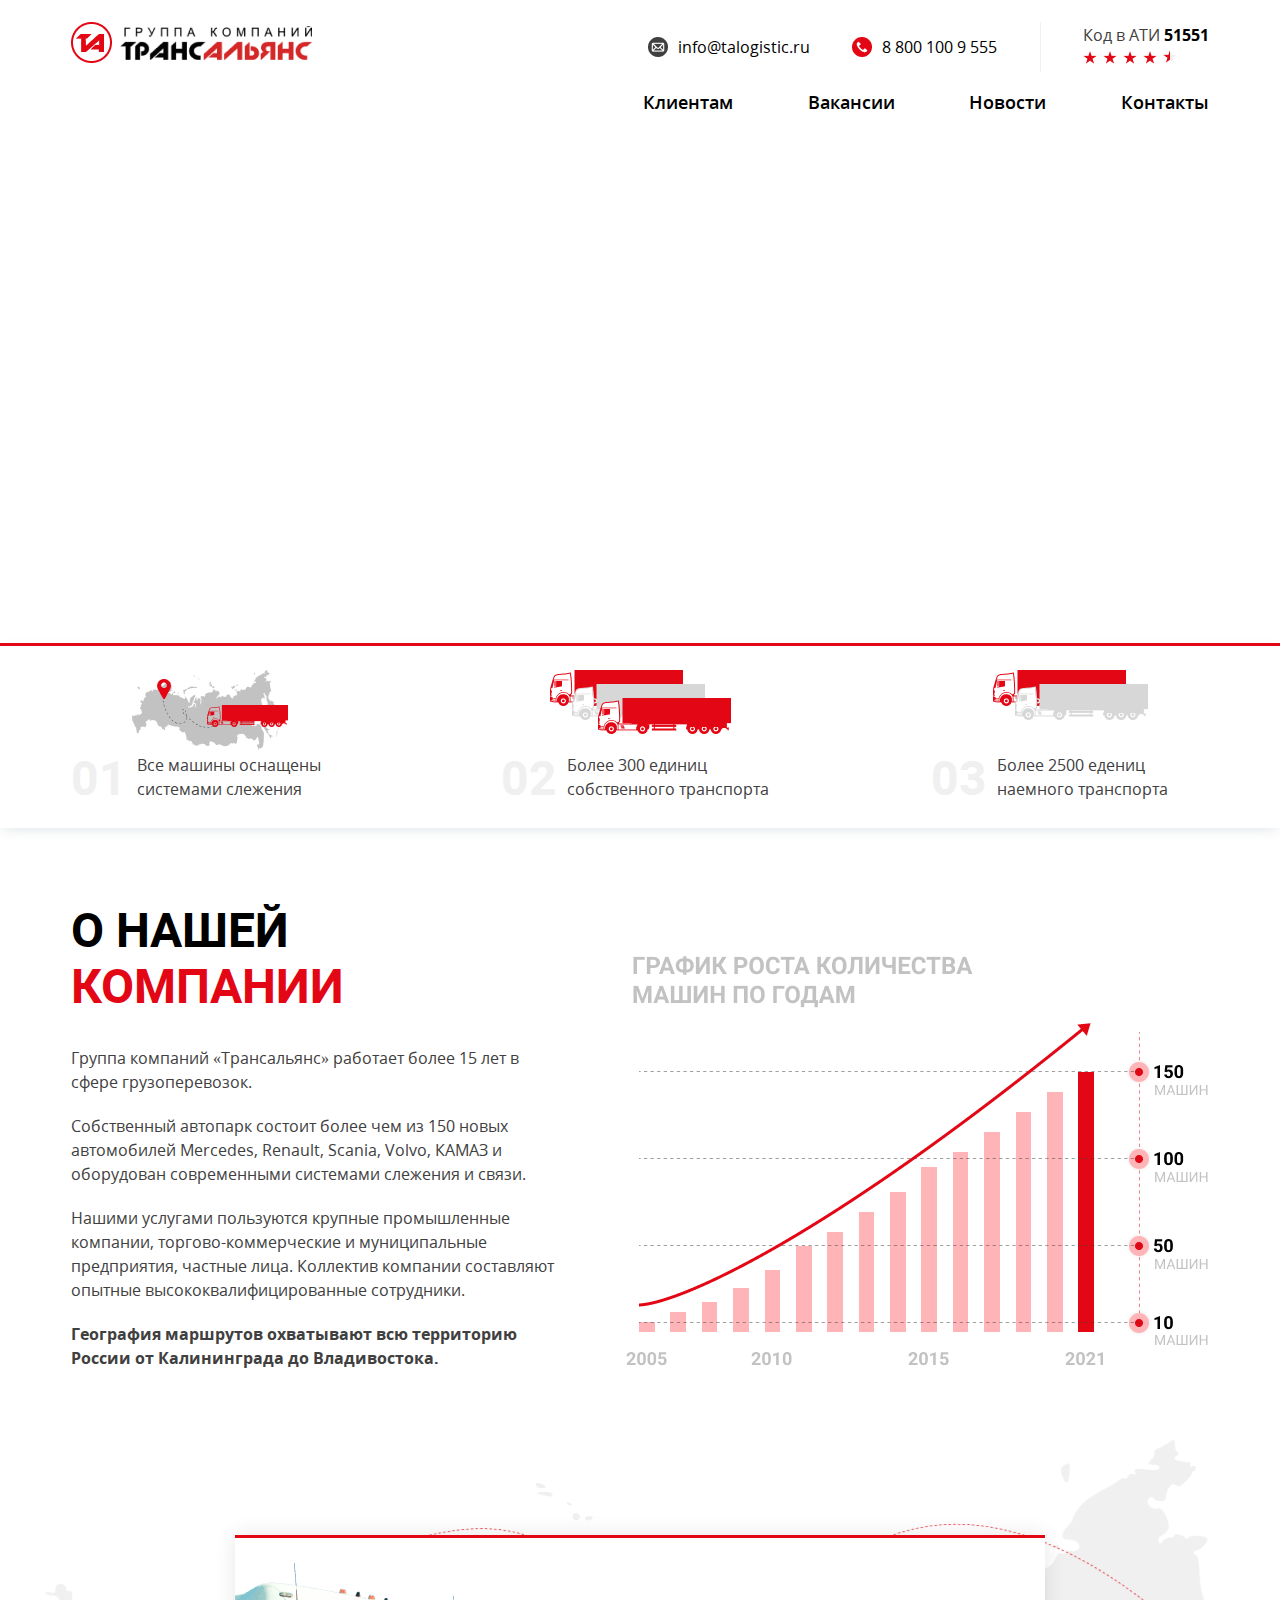
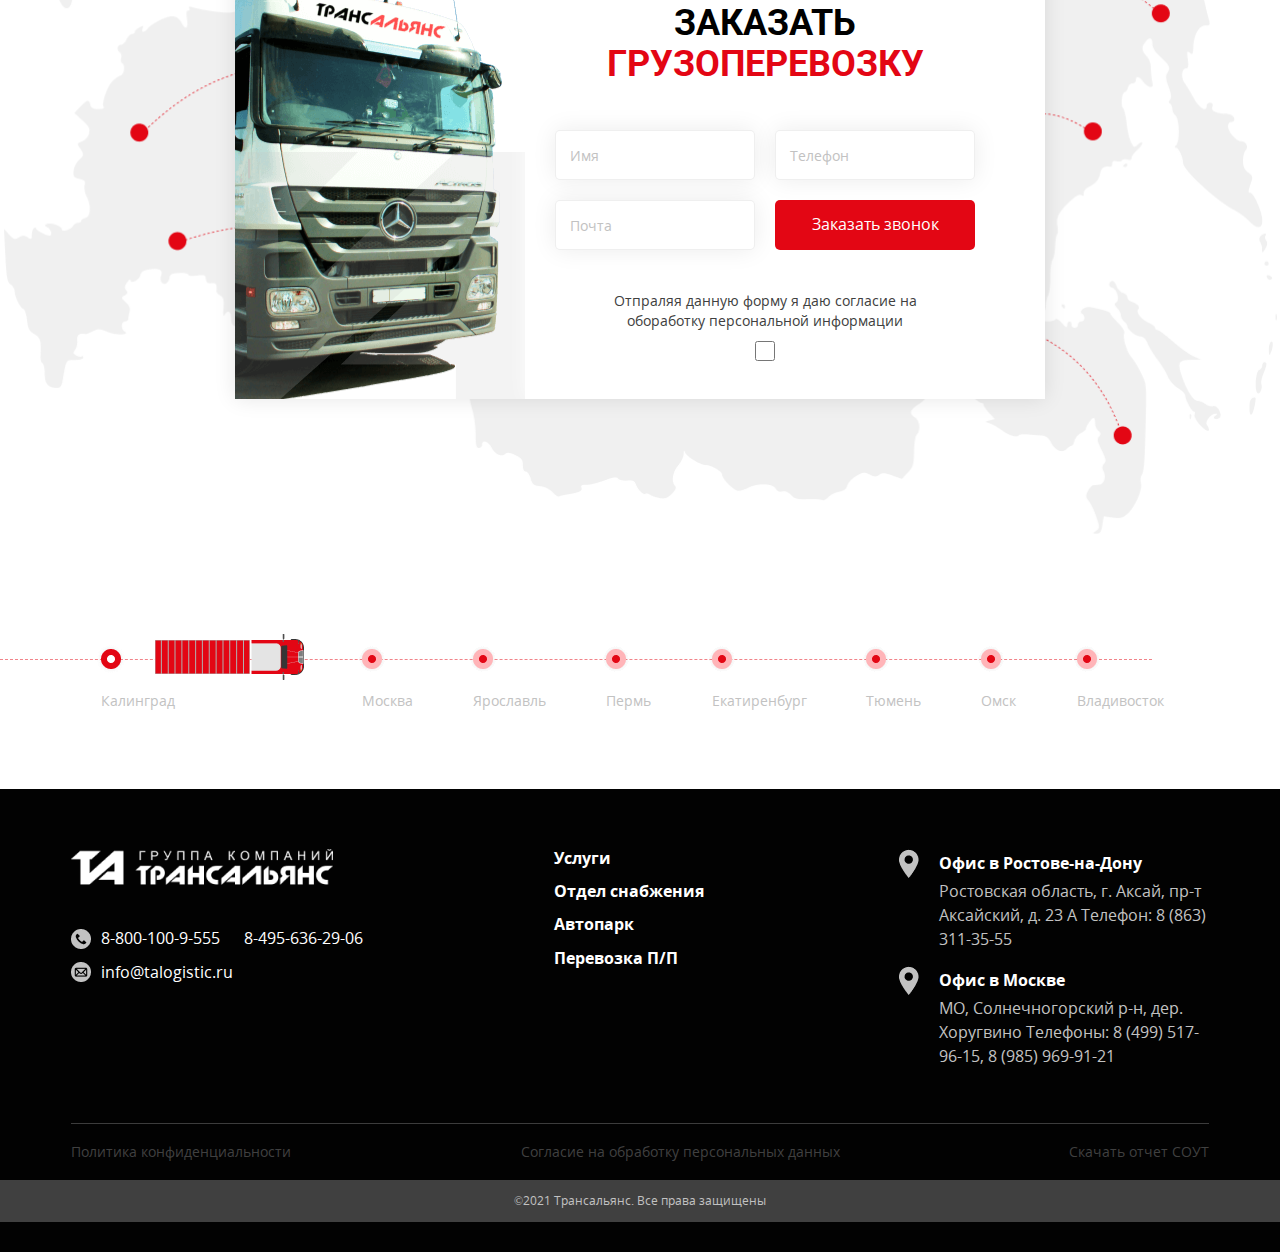
<file: index.html>
<!DOCTYPE html>
<html lang="ru">

<head>
    <meta charset="UTF-8">
    <meta http-equiv="X-UA-Compatible" content="IE=edge">
    <meta name="viewport" content="width=device-width, initial-scale=1.0">
    <link rel="stylesheet" href="./index.css">
    <title>Document</title>
</head>

<body>
    <div class="root">
<!-- /* !!!!!!!!!!!!!!!!!!!!!!!!!!!!!!!!!!!!!!!!!!!!!!!!!!!!!!   Header  !!!!!!!!!!!!!!!!!!!!!!!!!!!!!!!!!!!!!!!!!!!!!!!!!!!!!! */ -->
        <header class="header">
            <div class="wrapper">
            <div class="header__blocks">
                <div class="header__block-left">

                    <div class="header__icon-menu-mobile">
                        <div class="header__icon-menu-mobile-element"></div>
                        <div class="header__icon-menu-mobile-element"></div>
                        <div class="header__icon-menu-mobile-element"></div>
                    </div> 
                    <img src="./images/logo-talogistic.png" alt="Логотип компании" class="logo header__logo">
                </div>
                    <div class="header__block-right">
                <div class="header__contacts">
                        <p class="header__contact-box">
                        <img src="./images/icon-mail.png" alt="Иконка почты" class="header__contact-icon">
                        <a class="header__contact-link" href="mailto:info@talogistic.ru">info@talogistic.ru</a>
                    </p>
                    <p class="header__contact-box">
                        <img src="./images/icon-phone.png" alt="Иконка номера" class="header__contact-icon">
                        <a class="header__contact-link" href="tel:8 800 100 9 555">8 800 100 9 555</a>
                    </p>
                        <div class="header__contacts-fence"></div>
                        <a href="https://ati.su/firms/51551/info" class="header__ati-link">
                            <div class="header__ati">
                                <p class="header__ati-text">Код в АТИ <span class="header__ati-text_number">51551</span></p>
                                <div class="header__ati-stars">
                                    <img src="./images/Star.png" alt="Звезда рейтинга" class="header__ati-star">
                                    <img src="./images/Star.png" alt="Звезда рейтинга" class="header__ati-star">
                                    <img src="./images/Star.png" alt="Звезда рейтинга" class="header__ati-star">
                                    <img src="./images/Star.png" alt="Звезда рейтинга" class="header__ati-star">
                                    <img src="./images/Substar.png" alt="Звезда рейтинга" class="header__ati-star">
                                </div>
                            </div>
                        </a>
                </div>
            
                <nav class="header__nav">
                    <ul class="header__nav-list">
                        <li class="header__nav-item"><a href="./pages/clients.html" class="header__nav-link">Клиентам</a></li>
                    <li class="header__nav-item"><a href="./pages/career.html" class="header__nav-link">Вакансии</a></li>
                    <li class="header__nav-item"><a href="./pages/page-vacancy.html" class="header__nav-link">Новости</a></li>
                    <li class="header__nav-item"><a href="./pages/contacts.html" class="header__nav-link">Контакты</a></li>
                    </ul>
                </nav>
            </div>
            </div>
        </div>
        </header>

<!-- /* !!!!!!!!!!!!!!!!!!!!!!!!!!!!!!!!!!!!!!!!!!!!!!!!!!!!!!   Header END  !!!!!!!!!!!!!!!!!!!!!!!!!!!!!!!!!!!!!!!!!!!!!!!!!!!!!! */

/* 
- 
-
-
-
-
-
-
-
-
-
-
-
-
-
-
-
-
-
-
-
*/ -->


        <main class="main">
<!-- /* !!!!!!!!!!!!!!!!!!!!!!!!!!!!!!!!!!!!!!!!!!!!!!!!!!!!!!   Section-cars  !!!!!!!!!!!!!!!!!!!!!!!!!!!!!!!!!!!!!!!!!!!!!!!!!!!!!! */ -->
            <section class="section-cars">
                    <div class="wrapper">
                    <div class="s-cars__blocks">
                        <div class="s-cars__block">
                            <img src="./images/photo-cars-one.png" alt="Иконка карточки" class="s-cars__block-img">
                            <div class="s-cars__container">
                                <p class="s-cars__item">01</p>
                                <p class="s-cars__item-description">Все машины оснащены системами слежения</p>
                            </div>
                        </div>
                        <div class="s-cars__block">
                            <img src="./images/photo-cars-two.png" alt="Иконка карточки" class="s-cars__block-img">
                            <div class="s-cars__container">
                                <p class="s-cars__item">02</p>
                                <p class="s-cars__item-description">Более 300 единиц собственного транспорта</p>
                            </div>
                        </div>
                        <div class="s-cars__block">
                            <img src="./images/photo-cars-three.png" alt="Иконка карточки" class="s-cars__block-img">
                            <div class="s-cars__container">
                                <p class="s-cars__item">03</p>
                                <p class="s-cars__item-description">Более 2500 едениц наемного транспорта</p>
                            </div>
                        </div>
                    </div>
                </div>
            </section>

<!-- /* !!!!!!!!!!!!!!!!!!!!!!!!!!!!!!!!!!!!!!!!!!!!!!!!!!!!!!   Section-cars END  !!!!!!!!!!!!!!!!!!!!!!!!!!!!!!!!!!!!!!!!!!!!!!!!!!!!!! */

/* 
- 
-
-
-
-
-
-
-
-
-
-
-
-
-
-
-
-
-
-
-
*/ -->

<!-- /* !!!!!!!!!!!!!!!!!!!!!!!!!!!!!!!!!!!!!!!!!!!!!!!!!!!!!!   Section-Company  !!!!!!!!!!!!!!!!!!!!!!!!!!!!!!!!!!!!!!!!!!!!!!!!!!!!!! */ -->
            <section class="section-company">
                <div class="wrapper">
                <div class="s-c__blocks">
                    <div class="s-c__block">
                        <h2 class="s-c__title">о нашей <span class="s-c__title-span">компании</span></h2>
                        <div class="s-c__element">
                        <p class="s-c__description">Группа компаний «Трансальянс» работает более 15 лет в сфере грузоперевозок.</p>
                        <p class="s-c__description">Собственный автопарк состоит более чем из 150 новых автомобилей Mercedes, Renault, Scania, Volvo, КАМАЗ и оборудован современными системами слежения и связи.</p>
                        <p class="s-c__description">Нашими услугами пользуются крупные промышленные компании, торгово-коммерческие и муниципальные предприятия, частные лица. Коллектив компании составляют опытные высококвалифицированные сотрудники. </p>
                        <p class="s-c__description">География маршрутов охватывают всю территорию России от Калининграда до Владивостока.</p>
                        </div>
                    </div>
                    <img src="./images/graph-company.png" alt="" class="s-c__img-graph">
                </div>
            </div>
            </section>
<!-- /* !!!!!!!!!!!!!!!!!!!!!!!!!!!!!!!!!!!!!!!!!!!!!!!!!!!!!!   Section-Company END  !!!!!!!!!!!!!!!!!!!!!!!!!!!!!!!!!!!!!!!!!!!!!!!!!!!!!! */

/* 
- 
-
-
-
-
-
-
-
-
-
-
-
-
-
-
-
-
-
-
-
*/ -->

<!-- /* !!!!!!!!!!!!!!!!!!!!!!!!!!!!!!!!!!!!!!!!!!!!!!!!!!!!!!   Section-Form  !!!!!!!!!!!!!!!!!!!!!!!!!!!!!!!!!!!!!!!!!!!!!!!!!!!!!! */ -->

            <section class="section-form">
                <div class="wrapper">
                    <div class="s-f__blocks">
                        <div class="s-f__block">
                            <p class="s-f__title">заказать<br><span class="company__title-span">грузоперевозку</span></p>
                            <form class="s-f__form">
                                <div class="s-f__form-container">
                                    <p class="s-f__form-input-box">
                                        <input name="text" required type="text" autocomplete="off" placeholder=" " pattern="^[А-ЯЁ][а-яё]+(-[А-ЯЁ][а-яё]+)*$" class="s-f__form-input">
                                        <label class="s-f__form-label" for="text">Имя</label>
                                    </p>
                                    <p class="s-f__form-input-box">
                                        <input name="tel" pattern="^(8|\+7)((((\(\d{3}\))|(\s?\d{3}))[\s\-]?\d{3}-\d{2}-\d{2})|\d{10})$" autocomplete="off" required type="tel" placeholder=" " class="s-f__form-input">
                                        <label class="s-f__form-label" for="tel">Телефон</label>
                                    </p>
                                    <p class="s-f__form-input-box">
                                        <input name="email" pattern="^([\w\-\.]+)@(\w+([\-\.]\w+)?)\.([a-zA-Z]{2,5})$" type="email" autocomplete="off" required placeholder=" " class="s-f__form-input">
                                        <label class="s-f__form-label" for="email">Почта</label>
                                    </p>
                                    <button type="submit" class="s-f__form-button">Заказать звонок</button>
                                </div>
                                <div class="s-f__form-approval-container">
                                    <p class="s-f__form-approval">Отпраляя данную форму я даю согласие на обоработку персональной информации</p>
                                    <input required class="s-f__form-approval-checkbox" type="checkbox">
                                </div>
                            </form>
                        </div>
                    </div>
            </div>
            </section>
<!-- /* !!!!!!!!!!!!!!!!!!!!!!!!!!!!!!!!!!!!!!!!!!!!!!!!!!!!!!   Section-Form END  !!!!!!!!!!!!!!!!!!!!!!!!!!!!!!!!!!!!!!!!!!!!!!!!!!!!!! */

/* 
- 
-
-
-
-
-
-
-
-
-
-
-
-
-
-
-
-
-
-
-
*/ -->

<!-- /* !!!!!!!!!!!!!!!!!!!!!!!!!!!!!!!!!!!!!!!!!!!!!!!!!!!!!!   Section-Roadmap  !!!!!!!!!!!!!!!!!!!!!!!!!!!!!!!!!!!!!!!!!!!!!!!!!!!!!! */ -->
            <section class="section-roadmap">
                <div class="wrapper">
                <div class="s-r__blocks">
                    <div class="s-r__block">
                        <img src="./images/point-car-one.png" alt="" class="s-r__point">
                        <img src="./images/point-car-two.png" alt="" class="s-r__point">
                        <img src="./images/point-car-two.png" alt="" class="s-r__point">
                        <img src="./images/point-car-two.png" alt="" class="s-r__point">
                        <img src="./images/point-car-two.png" alt="" class="s-r__point">
                        <img src="./images/point-car-two.png" alt="" class="s-r__point">
                        <img src="./images/point-car-two.png" alt="" class="s-r__point">
                        <img src="./images/point-car-two.png" alt="" class="s-r__point">
                        <p class="s-r__point-name">Калинград</p>
                        <p class="s-r__point-name">Москва</p>
                        <p class="s-r__point-name s-r__point-name_disabled">Ярославль</p>
                        <p class="s-r__point-name s-r__point-name_disabled">Пермь</p>
                        <p class="s-r__point-name s-r__point-name_disabled">Екатиренбург</p>
                        <p class="s-r__point-name s-r__point-name_dis">Тюмень</p>
                        <p class="s-r__point-name s-r__point-name_dis">Омск</p>
                        <p class="s-r__point-name">Владивосток</p>
                    </div>
                </div>
            </div>
            </section>


            <!-- /* !!!!!!!!!!!!!!!!!!!!!!!!!!!!!!!!!!!!!!!!!!!!!!!!!!!!!!   Section-Roadmap END  !!!!!!!!!!!!!!!!!!!!!!!!!!!!!!!!!!!!!!!!!!!!!!!!!!!!!! */

/* 
- 
-
-
-
-
-
-
-
-
-
-
-
-
-
-
-
-
-
-
-
*/ -->
        </main>

<!-- /* !!!!!!!!!!!!!!!!!!!!!!!!!!!!!!!!!!!!!!!!!!!!!!!!!!!!!!   Footer  !!!!!!!!!!!!!!!!!!!!!!!!!!!!!!!!!!!!!!!!!!!!!!!!!!!!!! */ -->
        <footer class="footer">
            <div class="wrapper">
            <div class="footer__blocks">  
                <div class="footer__block">
                    <div class="footer__set">
                    <div class="footer__container">
                        <div class="footer__box-logo">
                            <img src="./images/logo-white.png" alt="Логотип компании" class="footer__logo">
                        </div>
                        <div class="footer__box-contacts">
                            <p class="footer__contact"> 
                                <img src="./images/icon-phone-footer.png" alt="Логотип компании" class="footer__icon">
                                <span class="footer__contact-span-box">
                                <a class="footer__contact-link" href="tel:8 800 100 9 555">8-800-100-9-555</a>
                                <a class="footer__contact-link" href="tel:8 495 636 2 906">8-495-636-29-06</a>
                            </span>
                            </p>
                            <p class="footer__contact"> 
                            <img src="./images/icon-mail-footer.png" alt="Логотип компании" class="footer__icon">
                            <a class="footer__contact-link" href="mailto:info@talogistic.ru">info@talogistic.ru</a>
                        </p>
                        </div>
                    </div>
                    <div class="footer__container">
                        <a href="" class="footer__main__nav-link">Услуги</a>
                        <a href="" class="footer__main__nav-link">Отдел снабжения</a>
                        <a href="" class="footer__main__nav-link">Автопарк</a>
                        <a href="" class="footer__main__nav-link">Перевозка П/П</a>
                    </div>
                
                    </div>
                    <div class="footer__container footer__container-geo">

                    <div class="footer__box">
                        <div class="footer__pack">
                        <img src="./images/icon-geo.png" alt="Логотип компании" class="footer__icon-geo">
                            <p class="footer__geo-title">Офис в Ростове-на-Дону</p>
                        </div>
                            <p class="footer__geo-text">Ростовская область, г. Аксай, пр-т Аксайский, д. 23 А Телефон: 8 (863) 311-35-55</p>
                        
                    </div>
                    <div class="footer__box">
                        <div class="footer__pack">
                        <img src="./images/icon-geo.png" alt="Логотип компании" class="footer__icon-geo">
                            <p class="footer__geo-title">Офис в Москве</p>
                        </div>
                            <p class="footer__geo-text">МО, Солнечногорский р-н, дер. Хоругвино Телефоны: 8 (499) 517-96-15, 8 (985) 969-91-21</p>
                        
                    </div>
                </div>
                </div>
                <div class="footer__block">
                        <a href="" class="footer__link-policy">Политика конфиденциальности</a>
                        <a href="" class="footer__link-policy">Согласие на обработку персональных данных</a>
                        <a href="" class="footer__link-policy">Скачать отчет СОУТ</a>
                </div>
            </div>
        </div>
        <div class="footer__blocks">  
                <div class="footer__block-copyright">
                    <p class="footer__copyright">&copy;2021 Трансальянс. Все права защищены</p>
                </div>
            </div>
        </footer>
<!-- /* !!!!!!!!!!!!!!!!!!!!!!!!!!!!!!!!!!!!!!!!!!!!!!!!!!!!!!   Footer END  !!!!!!!!!!!!!!!!!!!!!!!!!!!!!!!!!!!!!!!!!!!!!!!!!!!!!! */

/* 
- 
-
-
-
-
-
-
-
-
-
-
-
-
-
-
-
-
-
-
-
*/ -->























        <section class="menu">
            <div class="menu__container">
            <img class="menu__close" src="./images/cancel.png" alt="Закрыть">
        </div>

        <nav class="menu__nav">
<ul class="menu__list">
    <li class="menu__item"> <a href="" class="menu__link">Клиентам</a> </li>
    <li class="menu__item"> <a href="" class="menu__link">Вакансии</a> </li>
    <li class="menu__item"> <a href="" class="menu__link">Новости</a> </li>
    <li class="menu__item"> <a href="" class="menu__link">Контакты</a> </li>
    <li class="menu__item"> <a href="" class="menu__link">Автопарк</a> </li>
    <li class="menu__item"> <a href="" class="menu__link">Услуги</a> </li>
    <li class="menu__item"> <a href="" class="menu__link">Перевозка П/П</a> </li>
    <li class="menu__item"> <a href="" class="menu__link">Отдел снабжения</a> </li>
</ul>
        </nav>
        </section>
        

    </div>
    <script src="./index.js"></script>
</body>

</html>
</file>
<file: index.css>
/* !!!!!!!!!!!!!!!!!!!!!!!!!!!!!!!!!!!!!!!!!!!!!!!!!!!!!!   NORMALIZE   !!!!!!!!!!!!!!!!!!!!!!!!!!!!!!!!!!!!!!!!!!!!!!!!!!!!!! */

html {
    line-height: 1.15;
    -webkit-text-size-adjust: 100%;

}

body {
    margin: 0;
}

main {
    display: block;
}

h1 {
    font-size: 2em;
    margin: 0.67em 0;
}

hr {
    box-sizing: content-box;
    height: 0;
    overflow: visible;
}

pre {
    font-family: monospace, monospace;
    font-size: 1em;
}

a {
    background-color: transparent;
}

abbr[title] {
    border-bottom: none;
    text-decoration: underline;
    text-decoration: underline dotted;
}

b,
strong {
    font-weight: bolder;
}

code,
kbd,
samp {
    font-family: monospace, monospace;

    font-size: 1em;

}

small {
    font-size: 80%;
}

sub,
sup {
    font-size: 75%;
    line-height: 0;
    position: relative;
    vertical-align: baseline;
}

sub {
    bottom: -0.25em;
}

sup {
    top: -0.5em;
}

img {
    border-style: none;
}

button,
input,
optgroup,
select,
textarea {
    font-family: inherit;
    font-size: 100%;
    line-height: 1.15;
    margin: 0;
}

button,
input {
    overflow: visible;
}

button,
select {
    text-transform: none;
}

button,
[type="button"],
[type="reset"],
[type="submit"] {
    -webkit-appearance: button;
}

button::-moz-focus-inner,
[type="button"]::-moz-focus-inner,
[type="reset"]::-moz-focus-inner,
[type="submit"]::-moz-focus-inner {
    border-style: none;
    padding: 0;
}

button:-moz-focusring,
[type="button"]:-moz-focusring,
[type="reset"]:-moz-focusring,
[type="submit"]:-moz-focusring {
    outline: 1px dotted ButtonText;
}

fieldset {
    padding: 0.35em 0.75em 0.625em;
}

legend {
    box-sizing: border-box;
    color: inherit;
    display: table;
    max-width: 100%;
    padding: 0;
    white-space: normal;
}

progress {
    vertical-align: baseline;
}

textarea {
    overflow: auto;
}

[type="checkbox"],
[type="radio"] {
    box-sizing: border-box;
    padding: 0;
}


[type="number"]::-webkit-inner-spin-button,
[type="number"]::-webkit-outer-spin-button {
    height: auto;
}


[type="search"] {
    -webkit-appearance: textfield;
    outline-offset: -2px;
}


[type="search"]::-webkit-search-decoration {
    -webkit-appearance: none;
}


 ::-webkit-file-upload-button {
    -webkit-appearance: button;
    font: inherit;
}


details {
    display: block;
}

summary {
    display: list-item;
}

template {
    display: none;
}


[hidden] {
    display: none;
}

/* !!!!!!!!!!!!!!!!!!!!!!!!!!!!!!!!!!!!!!!!!!!!!!!!!!!!!!   NORMALIZE END  !!!!!!!!!!!!!!!!!!!!!!!!!!!!!!!!!!!!!!!!!!!!!!!!!!!!!! */

/* 
- 
-
-
-
-
-
-
-
-
-
-
-
-
-
-
-
-
-
-
-
*/

/* !!!!!!!!!!!!!!!!!!!!!!!!!!!!!!!!!!!!!!!!!!!!!!!!!!!!!!   Стили по умолчанию для всех  !!!!!!!!!!!!!!!!!!!!!!!!!!!!!!!!!!!!!!!!!!!!!!!!!!!!!! */

* {
    padding: 0;
    margin: 0;
    outline: none;
    box-sizing: border-box;
    list-style: none;
    text-decoration: none;
    color: #000;
    object-fit: contain;
}


/* *:not(html, head, body, .root, a, p, h1, h2, h3, h4, h5, h6, span) {
    display: flex;
} */




/* !!!!!!!!!!!!!!!!!!!!!!!!!!!!!!!!!!!!!!!!!!!!!!!!!!!!!!   Стили по умолчанию для всех END  !!!!!!!!!!!!!!!!!!!!!!!!!!!!!!!!!!!!!!!!!!!!!!!!!!!!!! */

/* 
- 
-
-
-
-
-
-
-
-
-
-
-
-
-
-
-
-
-
-
-
*/


/* !!!!!!!!!!!!!!!!!!!!!!!!!!!!!!!!!!!!!!!!!!!!!!!!!!!!!!   FONTS   !!!!!!!!!!!!!!!!!!!!!!!!!!!!!!!!!!!!!!!!!!!!!!!!!!!!!! */

@font-face {
    font-family: 'Open Sans Regular';
    src: local('Open Sans'), local('OpenSans'), url('./fonts/opensans/opensans.woff2') format('woff2'), url('./fonts/opensans/opensans.woff') format('woff'), url('./fonts/opensans/opensans.ttf') format('truetype');
    font-weight: 400;
    font-style: normal;
}

@font-face {
    font-family: 'Open Sans Semibold';
    src: local('Open Sans Semibold'), local('OpenSans-Semibold'), url('./fonts/opensans/opensanssemibold.woff2') format('woff2'), url('./fonts/opensans/opensanssemibold.woff') format('woff'), url('./fonts/opensans/opensanssemibold.ttf') format('truetype');
    font-weight: 600;
    font-style: normal;
}

@font-face {
    font-family: 'Open Sans Bold';
    src: local('Open Sans Bold'), local('OpenSans-Bold'), url('./fonts/opensans/opensansbold.woff2') format('woff2'), url('./fonts/opensans/opensansbold.woff') format('woff'), url('./fonts/opensans/opensansbold.ttf') format('truetype');
    font-weight: 700;
    font-style: normal;
}

@font-face {
    font-family: 'Roboto Regular';
    src: local('Roboto'), local('Roboto-Regular'), url('./fonts/roboto/Roboto.woff2') format('woff2'), url('./fonts/roboto/Roboto.woff') format('woff'), url('./fonts/roboto/Roboto.ttf') format('truetype');
    font-weight: 400;
    font-style: normal;
}

@font-face {
    font-family: 'Roboto Bold';
    src: local('Roboto Bold'), local('Roboto-Bold'), url('./fonts/roboto/Robotobold.woff2') format('woff2'), url('./fonts/roboto/Robotobold.woff') format('woff'), url('./fonts/roboto/Robotobold.ttf') format('truetype');
    font-weight: 700;
    font-style: normal;
}

/* !!!!!!!!!!!!!!!!!!!!!!!!!!!!!!!!!!!!!!!!!!!!!!!!!!!!!!   FONTS END  !!!!!!!!!!!!!!!!!!!!!!!!!!!!!!!!!!!!!!!!!!!!!!!!!!!!!! */

/* 
- 
-
-
-
-
-
-
-
-
-
-
-
-
-
-
-
-
-
-
-
*/

/* !!!!!!!!!!!!!!!!!!!!!!!!!!!!!!!!!!!!!!!!!!!!!!!!!!!!!!   Общие классы !!!!!!!!!!!!!!!!!!!!!!!!!!!!!!!!!!!!!!!!!!!!!!!!!!!!!! */

.wrapper {
    width: 100%;
    max-width: 1168px;
    padding-left: 15px;
    padding-right: 15px;
}

@media screen and (max-width: 415px) {
    .wrapper {
        padding-left: 10px;
        padding-right: 10px;
    }

}

/* !!!!!!!!!!!!!!!!!!!!!!!!!!!!!!!!!!!!!!!!!!!!!!!!!!!!!!   Общие классы END  !!!!!!!!!!!!!!!!!!!!!!!!!!!!!!!!!!!!!!!!!!!!!!!!!!!!!! */

/* 
- 
-
-
-
-
-
-
-
-
-
-
-
-
-
-
-
-
-
-
-
*/

/* !!!!!!!!!!!!!!!!!!!!!!!!!!!!!!!!!!!!!!!!!!!!!!!!!!!!!!   Header  !!!!!!!!!!!!!!!!!!!!!!!!!!!!!!!!!!!!!!!!!!!!!!!!!!!!!! */

.logo {
    height: 42px;
    margin-right: 30px;
}

.header {
    display: flex;
    margin-top: 22px;
    justify-content: center;
}

.header__icon-menu-mobile {
    display: none;
    flex-direction: column;
    justify-content: space-between;
    width: 25px;
    height: 14px;
} 

.header__icon-menu-mobile-element {
    width: 100%;
    height: 2px;
    background-color:#000;
}

.header__blocks {
    display: flex;
    justify-content: space-between;
}

.header__nav-item:hover .header__nav-link {
    color: red;
}


.header__contacts {
    display: flex;
    justify-content: space-between;
    align-items: center;
    padding-left: 5px;
}

.header__contact-box {
    display: flex;
    align-items: center;
}



.header__nav {
    margin-top: 20px;
}

.header__logo-container {
    margin-left: 2px;
    margin-top: 4px;
}

.header__block-right {
    width: 100%;
    max-width: 566px;
}



.header__nav-list {
    display: flex;
justify-content: space-between;
}

.header__nav-link {
    font-family: 'Open Sans Semibold';
    font-size: 18px;
}

.header__contacts-fence {
    width: 1px;
    height: 50px;
    background-color: #F0F0F0;
}


.header__contact-link {
    font-family: 'Open Sans Regular';
    font-size: 16px;
    margin-left: 10px;
}



.header__ati-star {
    margin-right: 2px;
}



.header__ati-text {
    font-family: 'Open Sans Regular';
    font-size: 16px;
    color: #404040;

}



.header__ati-text_number {
    font-family: 'Open Sans Bold';
    font-size: 16px;
}

.header__ati-stars {
    margin-top: 6px;
}

@media screen and (max-width: 760px) {
    .header__block-right {
        display: contents;
        
    }

    .header__block-left {
        order: 2;
        display: flex;
        justify-content: center;
        margin-top: 10px;
    }

    .header__contacts-fence {
display: none ;
    }

    .header__blocks {
flex-direction: column;
    }

    .header__contacts {
        padding-left: 0;
        order: 1;
        align-items: flex-start;
        background-color: transparent;
    }

    .logo {
        margin-right: 0;
    }
    
    .header__nav {
        margin-top: 10px;
        order: 3;
    }
}


@media screen and (max-width: 480px) {

    .header {
        margin-top: 15px;
    }

    .logo {
        height: 32px;
    }

    .header__ati-link {
    display: none;
    }

    .header__nav-link {
        font-size: 16px;
    }

    .header__contact-link {
        font-size: 14px;
    }

}


@media screen and (max-width: 360px) {

    .header__contact-link {
        font-size: 12px;
    }

    .header__block-left {
        justify-content: space-between;
        align-items: center;
        flex-direction: row-reverse;
    }

    .header__icon-menu-mobile {
        display: flex;
    } 

    .header__nav {
        display: none;
    }

}

/* !!!!!!!!!!!!!!!!!!!!!!!!!!!!!!!!!!!!!!!!!!!!!!!!!!!!!!   Header END  !!!!!!!!!!!!!!!!!!!!!!!!!!!!!!!!!!!!!!!!!!!!!!!!!!!!!! */

/* 
- 
-
-
-
-
-
-
-
-
-
-
-
-
-
-
-
-
-
-
-
*/

/* !!!!!!!!!!!!!!!!!!!!!!!!!!!!!!!!!!!!!!!!!!!!!!!!!!!!!!   Footer  !!!!!!!!!!!!!!!!!!!!!!!!!!!!!!!!!!!!!!!!!!!!!!!!!!!!!! */

.footer {
    background-color: #020202;
    padding-bottom: 30px;
    padding-top: 60px;
    display: flex;
    flex-direction: column;
    align-items: center;
}

.footer__blocks {
    width: 100%;
}

.footer__block {
    display: flex;
    justify-content: space-between;
    margin-bottom: 55px;
}

.footer__block:last-child {
    margin-bottom: 20px;
    border-top: 1px solid #3C3C3C;
    padding-top: 20px;
}

.footer__block-copyright {
    display: flex;
    justify-content: center;
    background-color: #404040;
    padding-top: 14px;
    padding-bottom: 14px;
}

.footer__set {
    display: contents;
}

.footer__set-geo {
    display: contents;
}



.footer__container {
    display: flex;
    flex-direction: column;
}


.footer__box {
    display: flex;
    flex-direction: column;
    max-width: 315px;
}

.footer__box:not(:last-child) {
    margin-bottom: 15px;
}

.footer__pack {
display: flex;
align-items: center;
}

.footer__main__nav-link:hover {
color: red;
}

.footer__link-policy:hover {
    color: red;
}

.footer__contact {
    display: flex;
    align-items: center;
}

.footer__contact:not(:last-child) {
    margin-bottom: 13px;
  }

.footer__logo {
    margin-bottom: 40px;
}


.footer__main__nav-link {
    font-family: 'Open Sans Bold';
    font-size: 16px;
    color: #FFFFFF;
    width: 100%;
}

.footer__main__nav-link:not(:last-child) {
    margin-bottom: 15px;
}



.footer__contact-link {
    font-family: 'Open Sans Regular';
    font-size: 16px;
    color: #FFFFFF;
}

.footer__contact-link:not(:last-child) {
    margin-right: 20px;
  }


.footer__icon-geo {
    height: 30px;
    margin-right: 15px;
}

.footer__icon {
    margin-right: 10px;
}

.footer__geo-title {
    font-family: 'Open Sans Bold';
    font-size: 16px;
    color: #FFFFFF;
}

.footer__geo-text {
    font-size: 16px;
    font-family: 'Open Sans Regular';
    color: #C2C2C2;
    line-height: 150%;
    margin-left: 45px;
}


.footer__link-policy {
    font-family: 'Open Sans Regular';
    font-size: 14px;
    color: #404040;
}


.footer__copyright {
    font-family: 'Open Sans Regular';
    font-size: 12px;
    color: #C2C2C2;
}





@media screen and (max-width: 850px) { 
    .footer__set {
    display: flex;
    flex-direction: column;
    }

    .footer__container:first-child {
        display: contents;
    }

    .footer__main__nav-link:last-child {
        margin-bottom: 50px;
    }

    .footer__main__nav-link:first-child {
        margin-top: 20px;
    }

    .footer {
        padding-top: 40px;
    }

    .footer__box-contacts {
        order: 3;
    }

    .footer__logo {
        margin-bottom: 0;
    }


    .footer__container-geo {
        justify-content: space-between;
        margin-top: 50px;
        margin-bottom: 0;

    }
}

@media screen and (max-width: 730px) { 
    .footer__block:last-child {
        flex-direction: column;
        align-items: center;
    }

    .footer__link-policy:not(:last-child) {
        margin-bottom: 10px;
    }
}


@media screen and (max-width: 680px) { 
    .footer__logo {
        height: 30px;
    }

    .footer__contact-span-box {
        display: flex;
        flex-direction: column;
    }

    .footer__contact-link:first-child {
        margin-bottom: 13px;
    }

    .footer__contact-link:not(:last-child) {
        margin-right: 0;
    }

    .footer__contact {
        align-items: flex-start;
    }
}


@media screen and (max-width: 600px) {

    .footer__block {
        align-items: center;
        flex-direction: column;
    }

.footer__box-logo { 
    grid-area: a;
    margin-left: auto;
    margin-right: auto;
}

.footer__set {
    display: grid; 
  grid-template-columns: 1fr 1fr; 
  grid-template-rows: 40px 1fr; 
  gap: 20px 0px; 
  grid-template-areas: 
    "a a"
    ". ."; 
    width: 100%;
}

.footer__box {
    max-width: none;
    text-align: center;
    align-items: center;
}

.footer__geo-text {
    margin-left: 0;
}

.footer__main__nav-link:last-child {
    margin-bottom: 0px;
}

.footer__main__nav-link:first-child {
    margin-top: 0px;
}

.footer__contact {
    justify-content: flex-end;
}

.footer__contact:first-child {
    margin-right: 10px;
}

}

@media screen and (max-width: 350px) {
    .footer__link-policy {
        font-size: 12px;
        text-align: center;
    }

    .footer__set {
        display: flex;
        flex-direction: column;
        align-items: center;
        text-align: center;
    }

    .footer__main__nav-link:last-child {
        margin-bottom: 30px;
    }

    .footer__geo-text {
        font-size: 14px;
    }

}

/* !!!!!!!!!!!!!!!!!!!!!!!!!!!!!!!!!!!!!!!!!!!!!!!!!!!!!!   Footer END  !!!!!!!!!!!!!!!!!!!!!!!!!!!!!!!!!!!!!!!!!!!!!!!!!!!!!! */

/* 
- 
-
-
-
-
-
-
-
-
-
-
-
-
-
-
-
-
-
-
-
*/

/* !!!!!!!!!!!!!!!!!!!!!!!!!!!!!!!!!!!!!!!!!!!!!!!!!!!!!!   Section Form  !!!!!!!!!!!!!!!!!!!!!!!!!!!!!!!!!!!!!!!!!!!!!!!!!!!!!! */

.section-form {
    display: flex;
    background-image: url('./images/map-photo.png');
    background-position: center;
    background-size: contain;
    background-repeat: no-repeat;
    justify-content: center;
    padding-top: 95px;
    padding-bottom: 135px;
    margin-bottom: 120px;
}


.s-f__blocks {
    max-width: 810px;
    border-top: 3px solid #E30614;
    background-color: #FFFFFF;
    box-shadow: 0px 0px 20px rgba(0, 0, 0, 0.1);
    margin-left: auto;
    margin-right: auto;
    display: flex;
    justify-content: flex-end;
    background-image: url('./images/photo-car-form.png');
    background-position: -20px 25px ;
    background-repeat: no-repeat;
    position: relative;
    overflow: hidden;
}

.s-f__blocks::before {
   content: '';
   position: absolute;
   left: -22px;
   bottom: 0;
   width: 100%;
   height: 100%;
   background-image: url('./images/photo-logo-form.png');
   background-repeat: no-repeat;
   background-position: left bottom ;
}




.s-f__block {
    position: relative;
    display: flex;
    flex-direction: column;
    margin-right: 70px;
    padding-top: 65px;
    padding-bottom: 38px;
    background: rgba(255,255,255, 0.0);
    z-index: 1;
    filter: grayscale(3px);
}

.s-f__block::before {
    content: '';
    position: absolute;
    width: 100%;
    height: 100%;
    left: -30px;
    top: 0;
    background: rgba(255,255,255, 0.8);
    z-index: -1;
    filter: blur(10px);
}


.s-f__title {
    font-family: 'Roboto Bold';
    font-size: 36px;
    line-height: 115%;
    text-transform: uppercase;
    margin-bottom: 44px;
    text-align: center;
}

.company__title-span {
    color: #E30614;
}

.s-f__form-container {
    display: grid;
    grid-template-columns: 200px 200px;
    gap: 20px 20px;
    margin-bottom: 41px;
}

.s-f__form-input {
    font-family: 'Open Sans Regular';
    font-size: 14px;
    width: 100%;
    height: 50px;
    background-color: #FFFFFF;
    border: 1px solid rgba(235, 235, 235, 0.8);
    box-sizing: border-box;
    box-shadow: 0px 0px 25px rgba(0, 0, 0, 0.08);
    border-radius: 5px;
    padding-left: 14px;
}


.s-f__form-input::placeholder {
    font-family: 'Open Sans Regular';
    font-size: 14px;
    color: #C2C2C2;
}

.s-f__form-input:focus:placeholder-shown+.s-f__form-label,
.s-f__form-input:not(:placeholder-shown)+.s-f__form-label {
    color: #000;
    top: -9px;
    /* background: linear-gradient(0deg, rgb(255, 255, 255) 38%, rgb(246, 246, 246) 38%, rgb(251, 251, 251) 100%); */
    padding-left: 2px;
    padding-right: 2px;
}

.s-f__form-input-box {
    position: relative;
}

.s-f__form-input:invalid:not(:placeholder-shown) {
    border: 1px solid #FFB4B8;
}

.s-f__form-input:invalid:not(:placeholder-shown)+.s-f__form-label {
    color: #FFB4B8;
}

.s-f__form-input:valid:not(:placeholder-shown) {
    border: 1px solid green;
}

.s-f__form-input:valid:not(:placeholder-shown)+.s-f__form-label {
    color: green;
}

.s-f__form-label {
    font-family: 'Open Sans Regular';
    font-size: 14px;
    color: #C2C2C2;
    position: absolute;
    top: 18px;
    left: 15px;
}

.s-f__form-button {
    font-family: 'Open Sans Regular';
    font-size: 16px;
    color: #FFFFFF;
    background: #E30614;
    border-radius: 5px;
    width: 100%;
    height: 50px;
    border: none;
}

.s-f__form-button:invalid {
    background: #bd6167;
}

.s-f__form-approval-container {
    display: flex;
    flex-direction: column;
    align-items: center;
}

.s-f__form-approval-checkbox {
    width: 20px;
    height: 20px;
}

.s-f__form-approval {
    font-family: 'Open Sans Regular';
    font-size: 14px;
    text-align: center;
    color: #404040;
    max-width: 384px;
    line-height: 20px;
    margin-bottom: 10px;
}

@media screen and (max-width: 1000px) { 
    .section-form {
    margin-bottom: 0;
    }

}

@media screen and (max-width: 850px) { 
    .section-form {
    padding-bottom: 80px;
    }

}

@media screen and (max-width: 590px) { 
    .s-f__blocks {
        justify-content: center;
    }

    .s-f__block {
        margin-right: 0;
        width: 100%;
        background: rgba(255,255,255, 0.8);
    }

    .s-f__form {
        display: flex;
        flex-direction: column;
        align-items: center;
    }

    .s-f__block::before {
        display: none;

    }
}





@media screen and (max-width: 475px) { 

    .section-form {
        padding-bottom: 80px;
        }

    .s-f__block {
        padding-top: 35px;
        padding-bottom: 20px;
    }

    .s-f__form-container {
        width: 100%;
    grid-template-columns: 80%;
    margin-bottom: 25px;
    justify-content: center;
    }

    .s-f__blocks {
        background-position: -20px bottom;
    }


    .s-f__title {
        font-size: 28px;
        margin-bottom: 30px;
    }
}

@media screen and (max-width: 450px) { 
    .section-form {
        padding-bottom: 60px;
    }

    .section-roadmap {
        margin-bottom: 40px;
    }
}

@media screen and (max-width: 400px) { 
    .section-form {
        padding-top: 55px;
    }
}




/* !!!!!!!!!!!!!!!!!!!!!!!!!!!!!!!!!!!!!!!!!!!!!!!!!!!!!!   Section Form END  !!!!!!!!!!!!!!!!!!!!!!!!!!!!!!!!!!!!!!!!!!!!!!!!!!!!!! */

/* 
- 
-
-
-
-
-
-
-
-
-
-
-
-
-
-
-
-
-
-
-
*/

/* !!!!!!!!!!!!!!!!!!!!!!!!!!!!!!!!!!!!!!!!!!!!!!!!!!!!!!   Section Company  !!!!!!!!!!!!!!!!!!!!!!!!!!!!!!!!!!!!!!!!!!!!!!!!!!!!!! */

.section-company {
    display: flex;
    justify-content: center;
    margin-bottom: 70px;
}

.s-c__blocks {
   display: flex;
   justify-content: space-between;
   align-items: flex-end;
}

.s-c__img-graph {
    background-position: left bottom;
}

.s-c__title {
    font-family: 'Roboto Bold';
    font-size: 48px;
    line-height: 115%;
    text-transform: uppercase;
    margin-bottom: 32px;
    max-width: 300px;
}

.s-c__title-span {
    color: #E30614;
}

.s-c__description {
    font-family: 'Open Sans Regular';
    font-size: 16px;
    line-height: 150%;
    color: #404040;
    max-width: 487px;
}

.s-c__description:not(:last-child) {
    margin-bottom: 20px;
}

.s-c__description:last-child {
    font-family: 'Open Sans Bold';
}

@media screen and (max-width: 1100px) {
    .s-c__blocks {
        display: flex;
        flex-direction: column;
        align-items: normal;
     }

     .s-c__block {
        display: flex;
        flex-direction: column;
        margin-bottom: 50px;
        align-items: center;
     }

     .s-c__description {
        max-width: none;
        text-align: justify;
    }

    .s-c__img-graph {
        width: 800px;
        margin-left: auto;
        margin-right: auto;
    }

    .s-c__title {
        max-width: none;
        text-align: center;
    }

    .s-c__element {
        max-width: 800px
    }

    .section-company {
        margin-bottom: 0px;
    }
}

@media screen and (max-width: 830px) {
    .s-c__img-graph {
        width: auto;
        margin-left: 0;
        margin-right: 0;
    }
}

@media screen and (max-width: 533px) {
     .s-c__description {
        font-size: 14px;
    }

    .s-c__title {
        font-size: 38px;
    }
}

@media screen and (max-width: 430px) {
    .s-c__description {
        font-size: 12px;
    }

    .s-c__description:not(:last-child) {
        margin-bottom: 10px;
    }

   .s-c__title {
       font-size: 30px;
       margin-bottom: 22px;
   }
}

@media screen and (max-width: 335px) {
    .s-c__title {
        font-size: 24px;
    }
 }

/* !!!!!!!!!!!!!!!!!!!!!!!!!!!!!!!!!!!!!!!!!!!!!!!!!!!!!!   Section Company END  !!!!!!!!!!!!!!!!!!!!!!!!!!!!!!!!!!!!!!!!!!!!!!!!!!!!!! */

/* 
- 
-
-
-
-
-
-
-
-
-
-
-
-
-
-
-
-
-
-
-
*/

/* !!!!!!!!!!!!!!!!!!!!!!!!!!!!!!!!!!!!!!!!!!!!!!!!!!!!!!   Section Cars  !!!!!!!!!!!!!!!!!!!!!!!!!!!!!!!!!!!!!!!!!!!!!!!!!!!!!! */

.section-cars {
    display: flex;
    justify-content: center;
    box-shadow: 0px 4px 12px -3px rgba(34, 60, 80, 0.15);
    min-height: 185px;
    padding-top: 20px;
    padding-bottom: 24px;
    align-items: center;
    margin-top: 530px;
    margin-bottom: 75px;
    border-top: 3px solid #E30614;
}


.s-cars__blocks {
    display: flex;
    width: 100%;
    justify-content: space-between;
}

.s-cars__container {
    display: flex;
    align-items: flex-end;
}


.s-cars__block {
    display: flex;
    flex-direction: column;
    align-items: center;
    justify-content: space-between;
}


.s-cars__item {
    font-family: 'Roboto Bold';
    font-size: 48px;
    color: #F0F0F0;
    height: 50px;
}

.s-cars__item-description {
    font-family: 'Open Sans Regular';
    font-size: 16px;
    line-height: 150%;
    color: #404040;
    max-width: 212px;
    margin-left: 10px;
}

@media screen and (max-width: 860px) {
    .s-cars__blocks {
        display: flex;
        flex-direction: column;
    }
    .s-cars__block {
        display: flex;
        flex-direction: row-reverse;
        justify-content: space-between;
    }

    .s-cars__block:not(:first-child) {
        margin-top: 20px;
    }

    .s-cars__block-img {
margin-top: 10px;
    }


    .s-cars__container {
        align-items: center;
        max-width: 400px;
        width: 100%;
    }
}

@media screen and (max-width: 500px) {

    .section-company {
        margin-bottom: 0px;
    }

    .s-cars__block {
        display: flex;
        flex-direction: column-reverse;
        align-items: center;
    }

    .s-cars__item-description {
        max-width: none;
    }

    .s-cars__block-img {
        width: 130px;    
    }

    .s-cars__item {
        font-size: 30px;
        height: 30px;
    }
    
}

@media screen and (max-width: 410px) {
    .s-cars__item-description {
        font-size: 14px;
    }

    .section-cars {
        margin-bottom: 35px;
    }
}

@media screen and (max-width: 375px) {
    .s-cars__block-img {
        width: 120px;    
    }
}

/* !!!!!!!!!!!!!!!!!!!!!!!!!!!!!!!!!!!!!!!!!!!!!!!!!!!!!!   Section Cars END  !!!!!!!!!!!!!!!!!!!!!!!!!!!!!!!!!!!!!!!!!!!!!!!!!!!!!! */

/* 
- 
-
-
-
-
-
-
-
-
-
-
-
-
-
-
-
-
-
-
-
*/

/* !!!!!!!!!!!!!!!!!!!!!!!!!!!!!!!!!!!!!!!!!!!!!!!!!!!!!!   Section Roadmap  !!!!!!!!!!!!!!!!!!!!!!!!!!!!!!!!!!!!!!!!!!!!!!!!!!!!!! */

.section-roadmap {
    display: flex;
    justify-content: center;
    width: 100%;
    position: relative;
    margin-bottom: 80px;
}

.section-roadmap::before {
    content: '';
    position: absolute;
    left: 0;
    top: 5px;
    border-top: 1px dashed #F18389;
    width: 90%;
}

.s-r__blocks {
    width: 100%;
    position: relative;
}

.s-r__blocks::before {
    content: '';
    position: absolute;
    left: 84px;
    top: -20px;
    height: 46px;
    width: 149px;
    background-image: url(./images/red-car-img.png);
    background-repeat: no-repeat;
    background-size: contain;
}


.s-r__block {
    display: grid;
    grid-template-columns: minmax(73px, 261px) minmax(51px, 111px) minmax(73px, 133px) minmax(46px, 106px) minmax(94px, 154px) minmax(55px, 115px) minmax(36px, 96px) 88px;
    grid-template-rows: 20px 35px;
    gap: 0px 0px;
    grid-template-areas: ". . . . . . . ." ". . . . . . . .";
    align-items: flex-end;
    margin-left: 25px;
}


.s-r__point-name {
    font-family: 'Open Sans Regular';
    font-size: 14px;
    color: #C2C2C2;
    margin: 0;
    margin-left: 5px;
}


@media screen and (max-width: 1230px) {
    .s-r__blocks {
        width: 100%;
        display: flex;
        flex-direction: column;
    }
    .s-r__point-name {
        margin-left: 0;
    }
    .s-r__block {
        margin-left: 15px;
        margin-right: 15px;
    }
}

@media screen and (max-width: 1000px) {
    .section-roadmap::before {
        width: 100%;
    }
}

@media screen and (max-width: 650px) {
    .s-r__block {
        -ms-grid-columns: minmax(73px, 261px) minmax(51px, 111px) minmax(55px, 115px) minmax(36px, 96px) 88px;
        grid-template-columns: minmax(73px, 261px) minmax(51px, 111px) minmax(55px, 115px) minmax(36px, 96px) 88px;
        grid-template-areas: ". . . . ." ". . . . .";
    }
    .s-r__point:nth-child(3) {
        display: none;
    }
    .s-r__point:nth-child(4) {
        display: none;
    }
    .s-r__point:nth-child(5) {
        display: none;
    }
    .s-r__point-name_disabled {
        display: none;
    }

    .s-r__blocks::before {
        left: 50px;
        top: -15px;
        width: 120px;
    }
}

@media screen and (max-width: 450px) { 
    .section-roadmap {
        margin-bottom: 40px;
    }
}

@media screen and (max-width: 380px) {
    .s-r__block {
        -ms-grid-columns: minmax(73px, 261px) minmax(51px, 111px) 88px;
        grid-template-columns: minmax(73px, 261px) minmax(51px, 111px) 88px;
        grid-template-areas: ". . ." ". . .";
    }
    .s-r__point:nth-child(7) {
        display: none;
    }
    .s-r__point:nth-child(6) {
        display: none;
    }
    .s-r__point-name_dis {
        display: none;
    }
}

@media screen and (max-width: 300px) {
    .s-r__blocks::before {
        left: 30px;
        top: -10px;
        width: 110px;
    }

}

/* !!!!!!!!!!!!!!!!!!!!!!!!!!!!!!!!!!!!!!!!!!!!!!!!!!!!!!   Section Roadmap END !!!!!!!!!!!!!!!!!!!!!!!!!!!!!!!!!!!!!!!!!!!!!!!!!!!!!! */



/* 
- 
-
-
-
-
-
-
-
-
-
-
-
-
-
-
-
-
-
-
-
*/




























.menu {
    background-color: #fff;
    width: 100%;
  height: 100%;
  position: fixed;
  top: 0;
  left: 0;
  display: none;
  z-index: 2;
  overflow-y: auto;
  box-sizing: border-box;
}

.menu__container {
    display: flex;
    justify-content: flex-end;
    margin-top: 30px;
}

.menu__close {
    margin-right: 15px;
    width: 15px;
    height: 15px;
}

.menu__active{
    display: block;
}

.menu__disabled {
    display: none;
}

.menu__nav {
    width: 100%;
}

.menu__list {
    list-style: none;
    padding: 0;
} 

.menu__item:hover .menu__link {
    color: red;
}

.menu__item {
    width: 100%;
    border-bottom: 1px solid rgb(189, 178, 178);
    padding-bottom: 10px;
    padding-top: 10px;
}

.menu__link {
    width: 100%;
    text-decoration: none;
    font-family: 'Open Sans Semibold';
    color: #000;
    font-size: 18px;
    margin-left: 15px;
}

.menu__link:hover {
    color: red;
}
</file>
